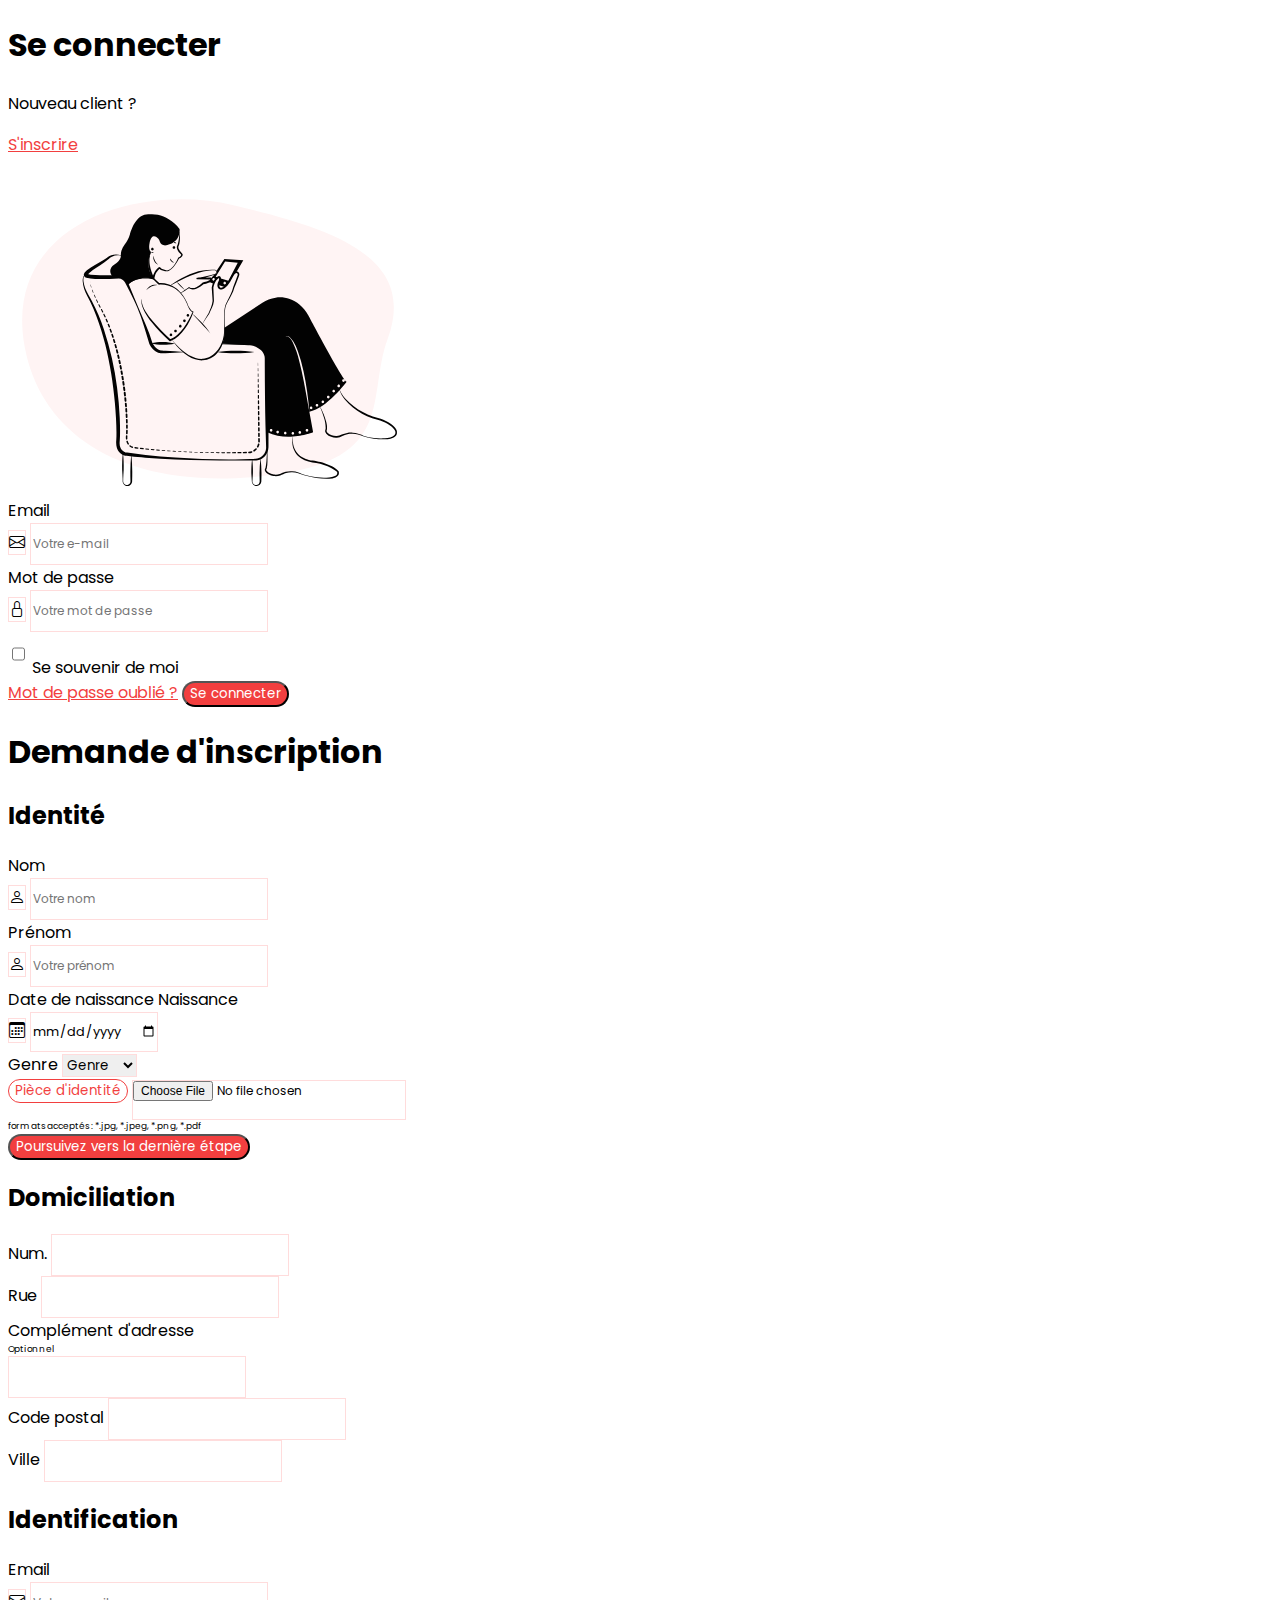
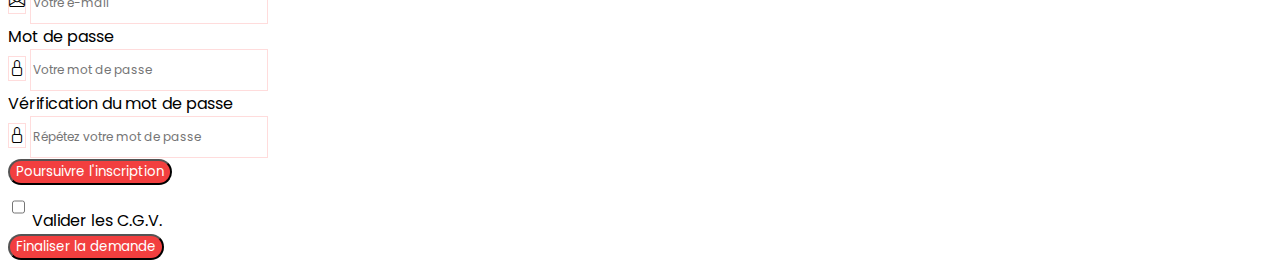
<file: connexion.html>
<!doctype html>
<html lang="fr">
  <head>
    <!-- Required meta tags -->
    <meta charset="utf-8">
    <meta name="viewport" content="width=device-width, initial-scale=1">
    <!-- SEO min meta tags -->
    <meta name="description" content="Banque Hold'Up, une banque innovante aux qualités indamissibles"/>
    <!-- Favicon -->
    <link rel="icon" type="image/png" sizes="32x32" href="./assets/img/favicon-32x32.png"/>
    <link rel="icon" type="image/png" sizes="16x16" href="./assets/img/favicon-16x16.png"/>
    <!-- Bootstrap CSS -->
    <link href="https://cdn.jsdelivr.net/npm/bootstrap@5.0.1/dist/css/bootstrap.min.css" rel="stylesheet" integrity="sha384-+0n0xVW2eSR5OomGNYDnhzAbDsOXxcvSN1TPprVMTNDbiYZCxYbOOl7+AMvyTG2x" crossorigin="anonymous">
    <!-- Bootstrap icons -->
    <link rel="stylesheet" href="https://cdn.jsdelivr.net/npm/bootstrap-icons@1.5.0/font/bootstrap-icons.css">
    <link rel="preconnect" href="https://fonts.gstatic.com">
    <link href="https://fonts.googleapis.com/css2?family=Poppins:wght@300;500;700&display=swap" rel="stylesheet"> 
    <!-- Custom CSS -->
    <link href="./assets/styles/custom.css" rel="stylesheet">
    <link href="./assets/styles/connexion.css" rel="stylesheet">
    
    <title>Banque Hold'Up</title>
  </head>
  <body>
    <main class="container py-5 mt-5">

    <!-- section de connexion -->
        <section class="row text-center" id="login">
            <h1 >Se connecter</h1>
            <div class="d-md-flex justify-content-center">
                    <p class="pe-md-2 mb-0 ">Nouveau client ?</p>
                    <a href="#" type="button" class="ps-md-2" id="signinBtn">S'inscrire</a>
            </div>
            <div class="col-12">
                <!--  illustration + formulaire -->
                <div class="row d-flex  justify-content-between align-items-center">
                    <!-- illustration -->
                    <div class="col-6 d-none d-md-flex text-end justify-content-center" >
                        <img src="./assets/img/connexion-illustration.svg" alt="" class="">
                    </div>
                    <!-- formulaire -->
                    <form action="" method="POST" class="col-12 col-md-6 text-sm-start d-flex flex-column  align-items-md-stretch ps-5 pe-5">
                        <!-- email -->
                        <div class="text-start mb-3 ">
                            <label for="email" >Email</label>
                            <div class="input-group ">
                                <span class="input-group-text border-end-0 bg-transparent" ><i class="bi bi-envelope"></i></span>
                                <input type="email" id="email" placeholder="Votre e-mail" class="border-start-0 form-control ">
                            </div>
                        </div>
                        <!-- password -->
                        <div class="text-start mb-3">
                            <label for="password" >Mot de passe</label>
                            <div class="input-group">
                                <span class="input-group-text border-end-0 bg-transparent" ><i class="bi bi-lock"></i></span>
                                <input type="password" id="password" placeholder="Votre mot de passe" class="border-start-0 form-control">
                            </div>
                        </div>
                        <!-- se souvenir de moi -->
                        <div class="form-check  mb-3 align-self-center">
                            <input class="form-check-input" type="checkbox" value="" id="rememberMe">
                            <label class="form-check-label" for="rememberMe">Se souvenir de moi</label>
                        </div>
                        <!-- mot de passe oublié -->
                        <a href="#" class=" mb-4 align-self-center">Mot de passe oublié ?</a>
                        <!-- bouton sumit -->
                        <button class="btn  me-5 ms-5" type="submit">Se connecter</button>
    
                    </form>
                </div>
    
    
            </div>
        </section>
    
    
    <!-- section d'inscription -->
        <section class="row text-center d-none" id="signin">
            <h1>Demande d'inscription</h1>
            <div class="col-12">
    
                <!-- ROW formulaire -->
                <form action="" method="POST" class="row mt-5" id="signInForm">
                    
                    <!-- partie 1 : identité -->
                    <div id="identity" class="col-12 col-lg-4 text-sm-start d-flex flex-column  align-items-stretch ps-5 pe-5  d-lg-flex d-none">
                        <h2 class="border-bottom mb-5">Identité</h2>
    
                        <!-- name -->
                        <div class="text-start mb-3">
                            <label for="name">Nom</label>
                            <div class="input-group">
                                <span class="input-group-text border-end-0 bg-transparent" ><i class="bi bi-person"></i></span>
                                <input type="text" name="name" id="name" placeholder="Votre nom" class="border-start-0 form-control pt-2 pb-2">
                            </div>
                        </div>
    
                        <!-- firstname -->
                        <div class="text-start mb-3">
                            <label for="firstName">Prénom</label>
                            <div class="input-group">
                                <span class="input-group-text border-end-0 bg-transparent" ><i class="bi bi-person"></i></span>
                                <input type="text" name="firstname" id="firstName" placeholder="Votre prénom" class="border-start-0 form-control">
                            </div>
                        </div>
    
                        <!-- birthdate + gender -->
                        <div class=" row">
                            <!-- birthdate -->
                            <div class="text-start mb-3 col-sm-6">
                                <label for="birthdate" class="d-flex d-lg-none d-xl-flex ">Date de naissance</label>
                                <label for="birthdate" class="d-none d-lg-flex d-xl-none">Naissance</label>
                                <div class="input-group">
                                    <span class="input-group-text border-end-0 bg-transparent " ><i class="bi bi-calendar3"></i></span>
                                    <input type="date" name="birthDate" id="birthdate" class="border-start-0 form-control">
                                </div>
                            </div>
                            <!-- gender -->
                            <div class="text-start mb-3 col-sm-6 ">
                                <label for="gender">Genre</label>
                                <select class="form-select" name="gender" id="gender" aria-label="Gender selection">
                                    <option selected value="" class="form-select">Genre</option>
                                    <option value="man" class="form-select">Homme</option>
                                    <option value="woman" class="form-select">Femme</option>
                                </select>   
                            </div>
                                    
                        </div>
    
                        <!-- Pièce d'identité -->
                        <div class="mb-3 mt-3 d-flex flex-column align-items-stretch">
                            <button type="button" id="iD" class="inputFile">Pièce d'identité</button>
                            <input class="form-control d-none" name="idCard" type="file" id="idCard" accept="image/png, image/jpeg, image/jpg, .pdf">
                            <div class="opt mt-1 text-center">formats acceptés : *.jpg, *.jpeg, *.png, *.pdf</div>
                            <div id="selectedFile" class="mt-2 text-center">
    
                            </div>
                        </div>
    
                        <!-- bouton d-none en desktop -->
                        <button type="button" class="btn d-lg-none ps-5 pe-5 bg" id="identityBtn">Poursuivez vers la dernière étape</button>
    
                    </div>
    
    
                    <!-- partie 2 : domiciliation -->
                    <div id="adress" class="col-12 col-lg-4 text-sm-start d-flex flex-column align-items-stretch ps-5 pe-5 d-lg-flex d-none ">
                        <h2 class="border-bottom mb-5">Domiciliation</h2>
    
                        <!-- num. + rue -->
                        <div class=" row ">
                            <!-- Num. -->
                            <div class=" col-3 text-start mb-3">
                                <label for="num">Num.</label>
                                <input type="text" id="num" class="form-control p-2">
                            </div>
                            
                            <!-- Rue -->
                            <div class="text-start mb-3 col-9">
                                <label for="street">Rue</label>
                                <input type="text" name="street" id="street" class="form-control p-2">
                            </div>
    
                        </div>
                        <!-- Complément d'adresse -->
                        <div class="text-start mb-3">
                            <div class="d-flex justify-content-between align-items-baseline">
                                <label for="cplmt">Complément d'adresse</label>
                                <div class="fw-light text-secondary opt">Optionnel</div>
                            </div>
                            
                            <input type="text" id="cplmt" class="form-control p-2">
                        </div>
                        <!-- CP + ville -->
                        <div class="row">
                            <!-- CP. -->
                            <div class="text-start mb-3 col-6 col-md-6" >
                                <label for="cp">Code postal</label>
                                <input type="text" name="postalCode" id="cp" class="form-control p-2">
                            </div>
                            
                            <!-- Ville -->
                            <div class="text-start mb-3 col-6 col-md-6">
                                <label for="town">Ville</label>
                                <input type="text" name="town" id="town" class="form-control p-2">
                            </div>
    
                        </div>
    
                    </div>
    
                    <!-- partie 3 : identification -->
                    <div id="identification" class="col-12 col-lg-4 text-sm-start d-flex d-lg-flex flex-column align-items-stretch ps-5 pe-5">
                        <h2 class="border-bottom mb-5">Identification</h2>
    
                        <!-- email -->
                        <div class="text-start mb-3">
                            <label for="emailId">Email</label>
                            <div class="input-group">
                                <span class="input-group-text border-end-0 bg-transparent" ><i class="bi bi-envelope"></i></span>
                                <input type="email" name="email" id="emailId" placeholder="Votre e-mail" class="border-start-0 form-control">
                            </div>
                        </div>
                        <!-- password -->
                        <div class="text-start mb-3">
                            <label for="passwordId">Mot de passe</label>
                            <div class="input-group">
                                <span class="input-group-text border-end-0 bg-transparent" ><i class="bi bi-lock"></i></span>
                                <input type="password" name="password" id="passwordId" placeholder="Votre mot de passe" class="border-start-0 form-control">
                            </div>
                        </div>
                        <!-- password verif -->
                        <div class="text-start mb-3">
                            <label for="passwordCheck">Vérification du mot de passe</label>
                            <div class="input-group">
                                <span class="input-group-text border-end-0 bg-transparent" ><i class="bi bi-lock"></i></span>
                                <input type="password" id="passwordCheck" placeholder="Répétez votre mot de passe" class="border-start-0 form-control">
                            </div>
                        </div>
                        
                        <!-- bouton d-none en desktop -->
                        <button type="button" class="btn d-lg-none ps-5 pe-5 bg" id="identificationBtn">Poursuivre l'inscription</button>
    
                    </div>
    
                    <!-- valider les CGV -->
                    <div id="cgv" class="col-12 form-check mt-2 d-none d-lg-flex justify-content-center ">
                        <input class="form-check-input me-3" name="cgv" type="checkbox" value="" id="cgvbox" >
                        <label class="form-check-label" for="cgvbox">Valider les C.G.V.</label>
                    </div>
                    <!-- bouton sumit -->
                    <div id="submit" class="col-12 mt-4  d-none d-lg-flex justify-content-center">
                        <button class="btn ps-5 pe-5" type="submit" id="validReq">Finaliser la demande</button>
    
                    </div>
    
                </form>
    
    
    
            </div>
        </section>
    
    
    </main>


    <script src="script.js"></script>
    <!-- Option 1: Bootstrap Bundle with Popper -->
    <script src="https://cdn.jsdelivr.net/npm/bootstrap@5.0.1/dist/js/bootstrap.bundle.min.js" integrity="sha384-gtEjrD/SeCtmISkJkNUaaKMoLD0//ElJ19smozuHV6z3Iehds+3Ulb9Bn9Plx0x4" crossorigin="anonymous"></script>
  </body>
</html>
</file>
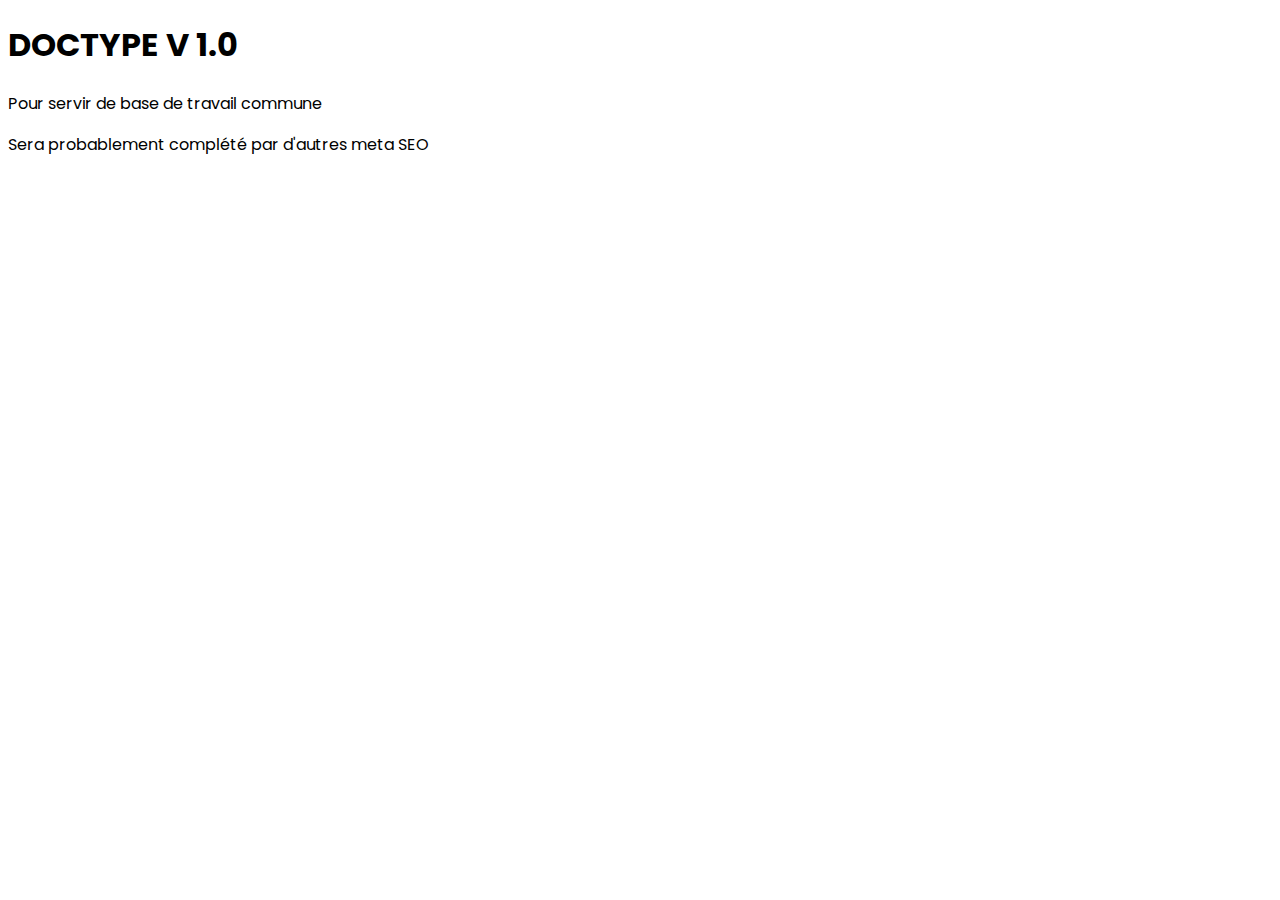
<file: doctype.html>
<!doctype html>
<html lang="fr">
  <head>
    <!-- Required meta tags -->
    <meta charset="utf-8">
    <meta name="viewport" content="width=device-width, initial-scale=1">
    <!-- SEO min meta tags -->
    <meta name="description" content="Banque Hold'Up, une banque innovante aux qualités indamissibles"/>
    <!-- Favicon -->
    <link rel="icon" type="image/png" sizes="32x32" href="./assets/img/favicon-32x32.png"/>
    <link rel="icon" type="image/png" sizes="16x16" href="./assets/img/favicon-16x16.png"/>
    <!-- Bootstrap CSS -->
    <link href="https://cdn.jsdelivr.net/npm/bootstrap@5.0.1/dist/css/bootstrap.min.css" rel="stylesheet" integrity="sha384-+0n0xVW2eSR5OomGNYDnhzAbDsOXxcvSN1TPprVMTNDbiYZCxYbOOl7+AMvyTG2x" crossorigin="anonymous">
    <!-- Custom CSS -->
    <link href="./assets/styles/custom.css" rel="stylesheet">
    <!-- Bootstrap icons -->
    <link rel="stylesheet" href="https://cdn.jsdelivr.net/npm/bootstrap-icons@1.5.0/font/bootstrap-icons.css">
    <title>Banque Hold'Up</title>
  </head>
  <body>
    
    <!-- Contenu à enlever  -->
    <h1>DOCTYPE V 1.0</h1> 
    <p>Pour servir de base de travail commune</p>
    <p>Sera probablement complété par d'autres meta SEO</p>
    <!-- Fin du contenu à enlever  -->

    <!-- Option 1: Bootstrap Bundle with Popper -->
    <script src="https://cdn.jsdelivr.net/npm/bootstrap@5.0.1/dist/js/bootstrap.bundle.min.js" integrity="sha384-gtEjrD/SeCtmISkJkNUaaKMoLD0//ElJ19smozuHV6z3Iehds+3Ulb9Bn9Plx0x4" crossorigin="anonymous"></script>
  </body>
</html>
</file>
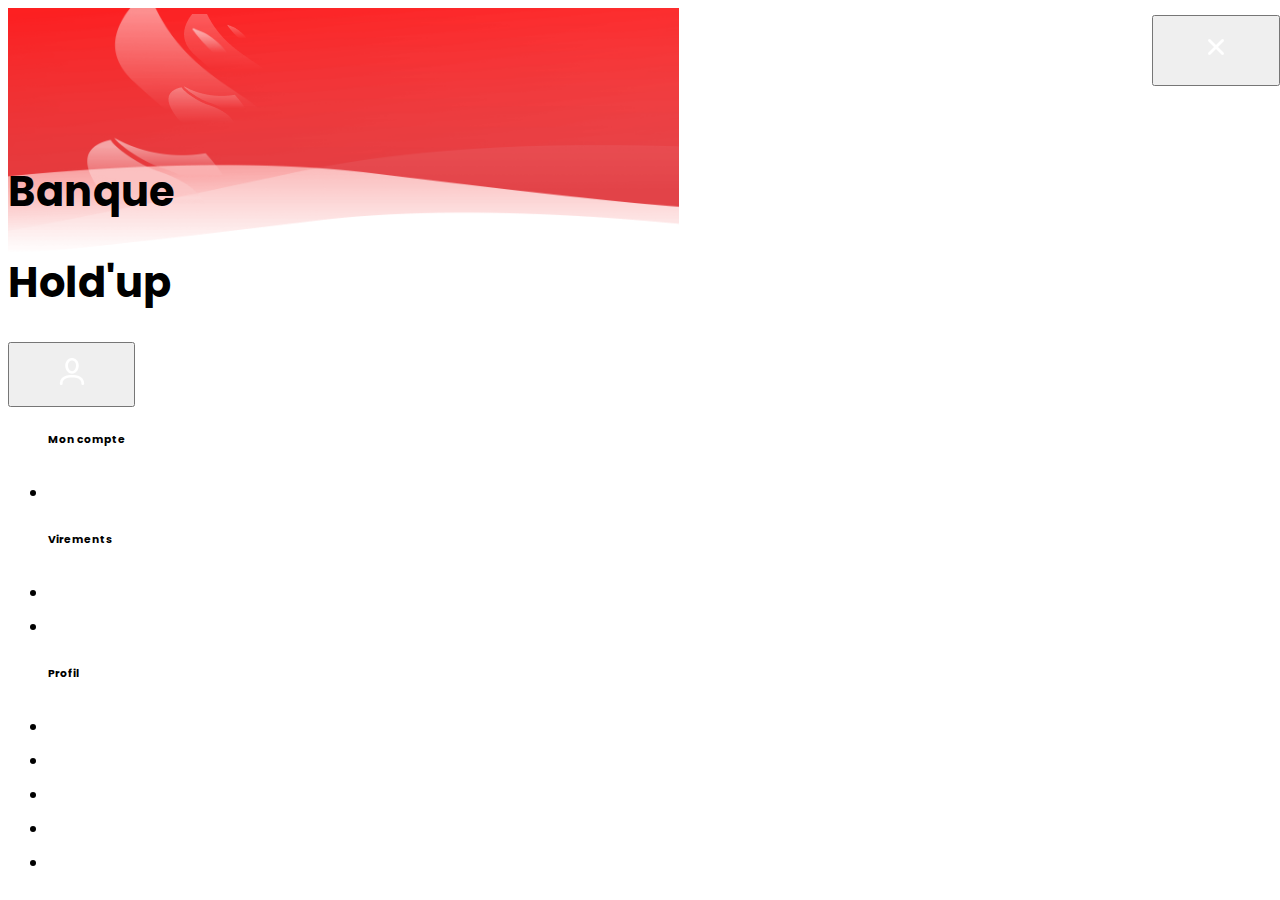
<file: header_connected.html>
<!doctype html>
<html lang="fr">
  <head>
    <!-- Required meta tags -->
    <meta charset="utf-8">
    <meta name="viewport" content="width=device-width, initial-scale=1">
    <!-- SEO min meta tags -->
    <meta name="description" content="Banque Hold'Up, une banque innovante aux qualités indamissibles"/>
    <!-- Favicon -->
    <link rel="icon" type="image/png" sizes="32x32" href="./assets/img/favicon-32x32.png"/>
    <link rel="icon" type="image/png" sizes="16x16" href="./assets/img/favicon-16x16.png"/>
    <!-- Bootstrap CSS -->
    <link href="https://cdn.jsdelivr.net/npm/bootstrap@5.0.1/dist/css/bootstrap.min.css" rel="stylesheet" integrity="sha384-+0n0xVW2eSR5OomGNYDnhzAbDsOXxcvSN1TPprVMTNDbiYZCxYbOOl7+AMvyTG2x" crossorigin="anonymous">
    <!-- Custom CSS -->
    <link href="./assets/styles/custom.css" rel="stylesheet">
    <!-- Bootstrap icons -->
    <link rel="stylesheet" href="https://cdn.jsdelivr.net/npm/bootstrap-icons@1.5.0/font/bootstrap-icons.css">
    <title>Banque Hold'Up</title>
  </head>

  <body>

    <!-- Début du header_connected  -->
    <header>
        <img src="./assets/img/header-background-hp.png" class="w-100 header-bg">
      <nav class="navbar navbar-expand-lg">
        <div class="container-fluid">
          <a class="navbar-brand m-0" href="index.html" title="Retour à l'accueil">
            <img class="logo" src="./assets/img/logo-white-without-text.png" alt="Logo de la banque Hold up">
          </a>
          <span class="header_title d-flex flex-column flex-grow-1 align-content-start">
            <h1 class="mb-0 text-white">Banque</h1>
            <h1 class="mb-0 text-white">Hold'up</h1>
          </span>
          <button class="navbar-toggler" type="button" data-bs-toggle="collapse" data-bs-target="#navbarText" aria-controls="navbarText" aria-expanded="false" aria-label="Toggle navigation">
            <span class="navbar-toggler-icon">
              <figure>
                <img src="./assets/img/user-icon.png">
              </figure>
            </span>
          </button>

          <!-- menu overlay -->
          <div class="collapse navbar-collapse flex-grow-0" id="navbarText">
            <button class="navbar-toggler expanded d-lg-none" type="button" data-bs-toggle="collapse" data-bs-target="#navbarText" aria-controls="navbarText" aria-expanded="false" aria-label="Toggle navigation">
              <span class="navbar-toggler-icon">
                <figure>
                  <img src="./assets/img/cross.png">
                </figure>
              </span> 
            </button>
            <figure class="logo-expand d-lg-none">
              <img src="./assets/img/logo-gradient-opacity.png">
            </figure>
            <ul class="navbar-nav d-flex pt-5 align-items-end p-lg-0 justify-content-lg-end fixed-top w-100 h-100">
              <h6 class="text-white text-decoration-underline d-lg-none pt-3 pe-3">Mon compte</h6>
              <li class="nav-item d-lg-none">
                <a class="nav-link fw-light pe-4" href="#" title="Historique du compte">Historique</a>
              </li>
              <h6 class="text-white text-decoration-underline d-lg-none pt-3 pe-3">Virements</h6>
              <li class="nav-item d-lg-none">
                <a class="nav-link fw-light pe-4" href="#" title="Mes virements">Mes virements</a>
              </li> 
              <li class="nav-item d-lg-none">
                <a class="nav-link fw-light pe-4" href="#" title="Ajouter bénéficiaires">Ajouter des bénéficiaires</a>
              </li>
              <h6 class="text-white text-decoration-underline d-lg-none pt-3 pe-3">Profil</h6>
              <li class="nav-item d-lg-none">
                <a class="nav-link fw-light pe-4" href="#" title="Modifier coordonnées">Modifier mes coordonnées</a>
              </li> 
              <li class="nav-item d-lg-none">
                <a class="nav-link fw-light pe-4" href="#" title="Cloturer le compte">Cloturer mon compte</a>
              </li> 
              <li class="nav-item d-lg-none">
                <a class="nav-link fw-light pe-4" href="#" title="Contacter conseiller">Contacter mon conseiller</a>
              </li>                 
              <li class="nav-item d-lg-none">
                <a class="nav-link fw-light pe-4" href="#" title="Conditions générales">Conditions générales</a>
              </li>              
              <li class="nav-item border border-white rounded align-self-end px-4 mt-4 me-4">
                <a class="nav-link text-white fw-light" href="#" title="Déconnexion">Déconnexion</a>
              </li>
            </ul>
          </div>
        </div>
      </nav>
    </header>   
      <!-- Fin du header_connected  -->

    <!-- Option 1: Bootstrap Bundle with Popper -->
    <script src="https://cdn.jsdelivr.net/npm/bootstrap@5.0.1/dist/js/bootstrap.bundle.min.js" integrity="sha384-gtEjrD/SeCtmISkJkNUaaKMoLD0//ElJ19smozuHV6z3Iehds+3Ulb9Bn9Plx0x4" crossorigin="anonymous"></script>
  </body>
</html>
</file>
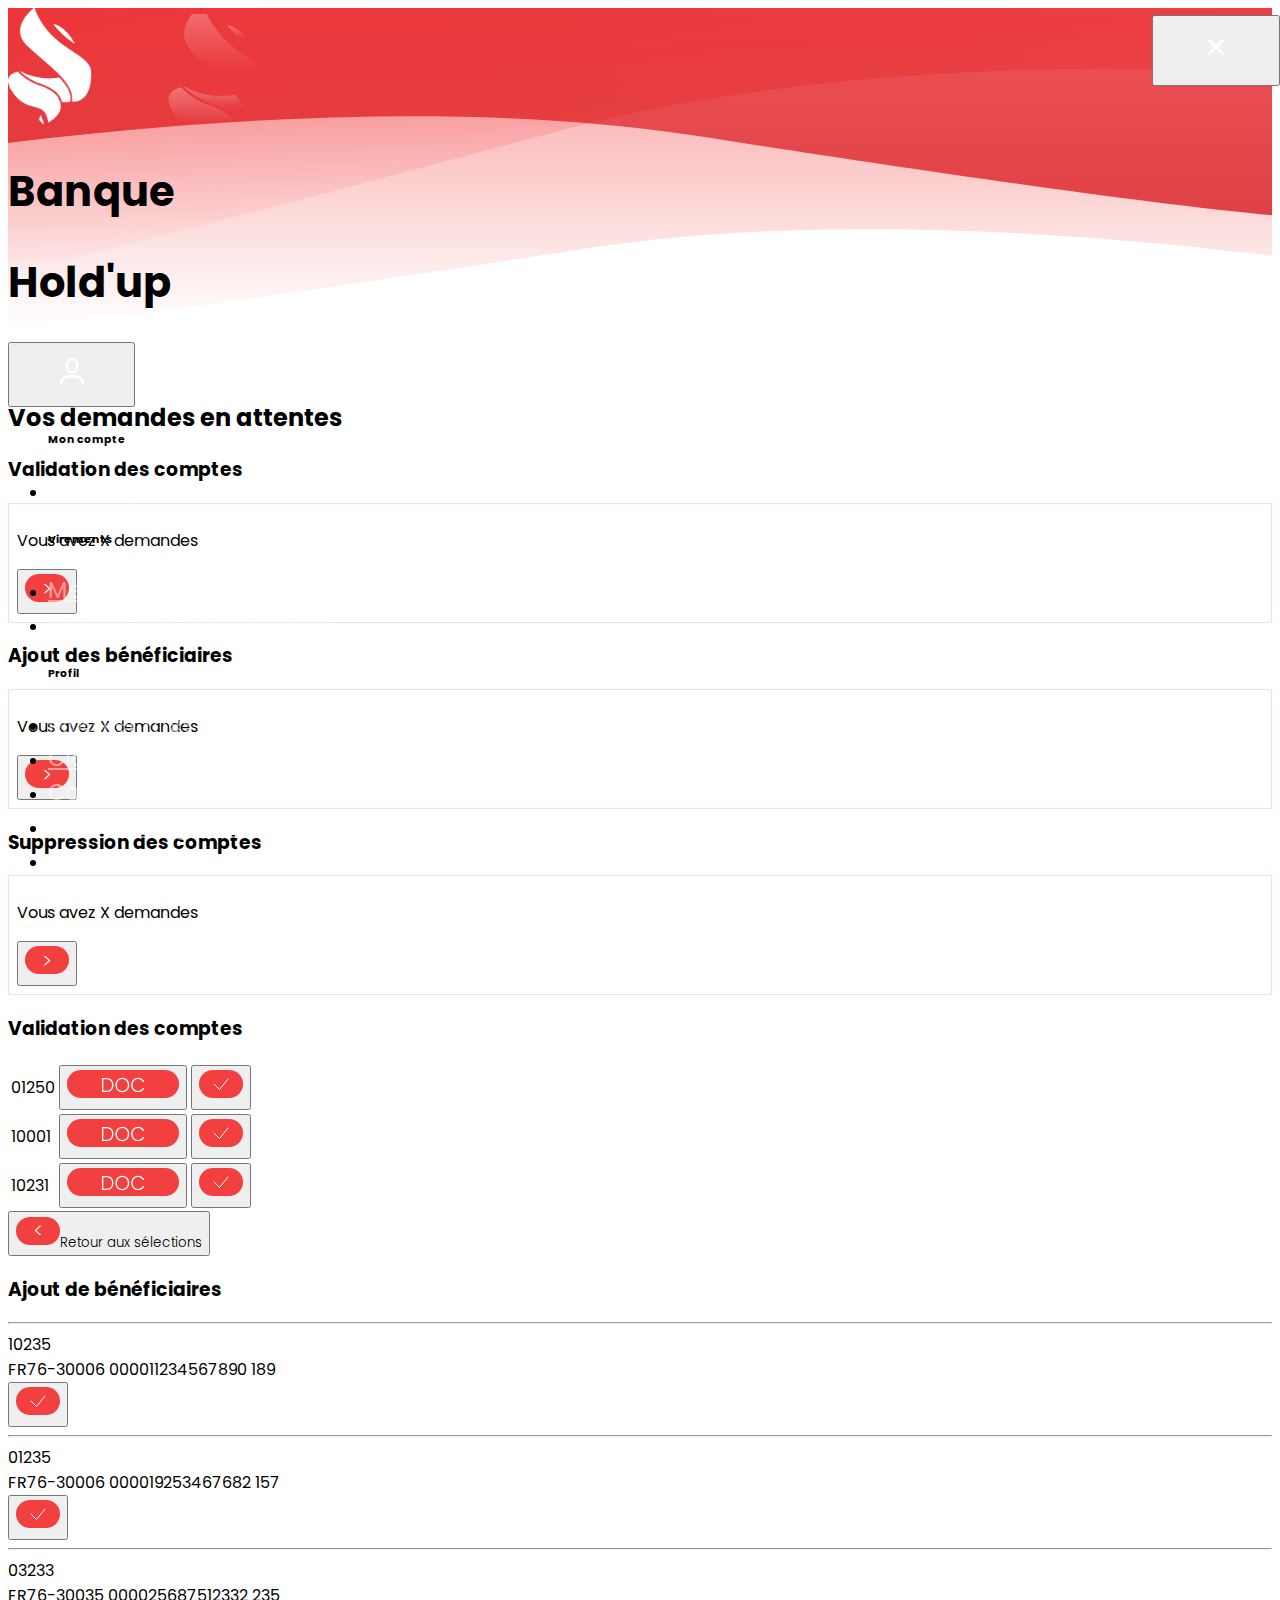
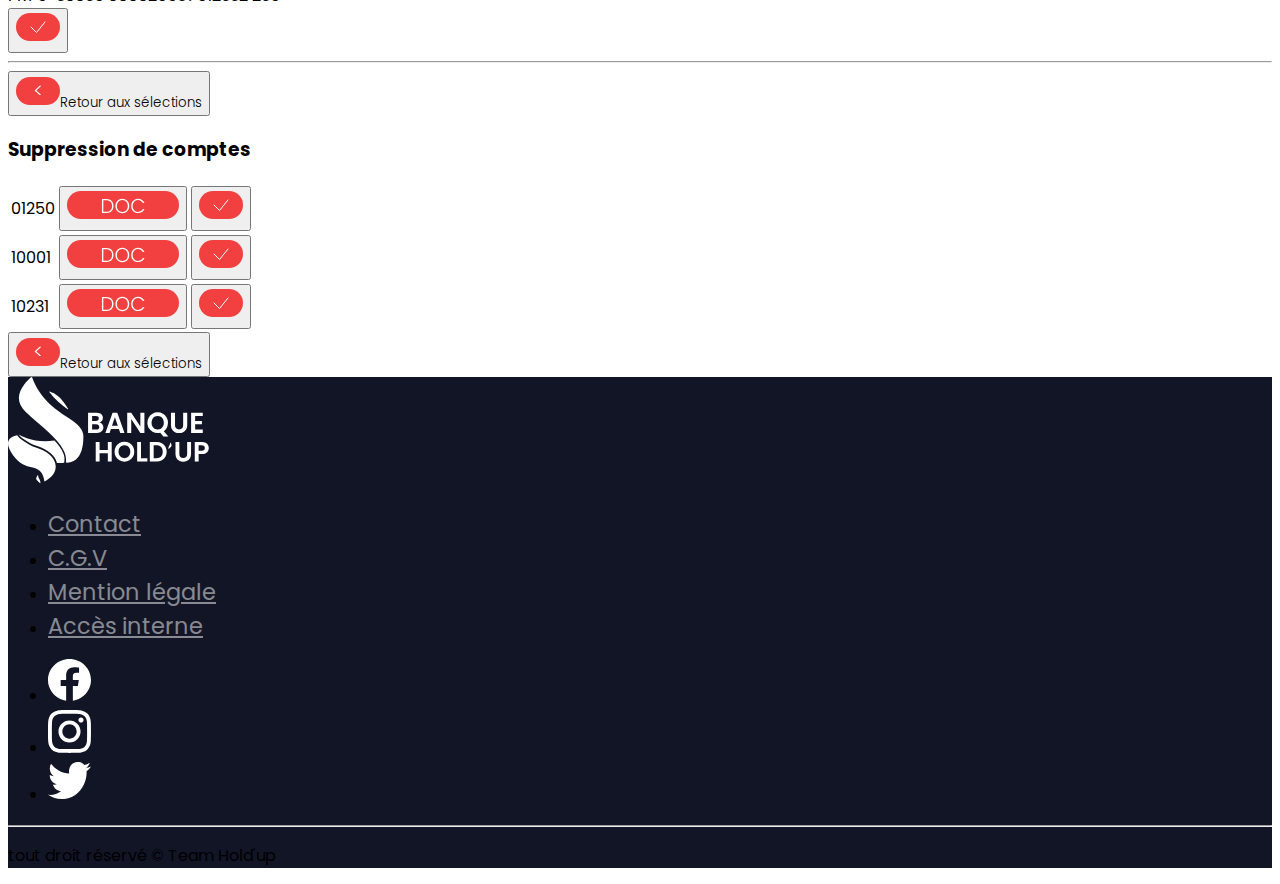
<file: jesuisunbanquier.html>
<!DOCTYPE html>
<html lang="fr">

<head>
  <!-- Required meta tags -->
  <meta charset="utf-8">
  <meta name="viewport" content="width=device-width, initial-scale=1">
  <!-- SEO min meta tags -->
  <meta name="description" content="Banque Hold'Up, une banque innovante aux qualités indamissibles" />
  <!-- Favicon -->
  <link rel="icon" type="image/png" sizes="32x32" href="./assets/img/favicon-32x32.png" />
  <link rel="icon" type="image/png" sizes="16x16" href="./assets/img/favicon-16x16.png" />

  <!-- Bootstrap CSS -->
  <link href="https://cdn.jsdelivr.net/npm/bootstrap@5.0.1/dist/css/bootstrap.min.css" rel="stylesheet"
    integrity="sha384-+0n0xVW2eSR5OomGNYDnhzAbDsOXxcvSN1TPprVMTNDbiYZCxYbOOl7+AMvyTG2x" crossorigin="anonymous">
  <!-- Custom CSS -->
  <link href="./assets/styles/custom.css" rel="stylesheet">
  <!-- Bootstrap icons -->
  <link rel="stylesheet" href="https://cdn.jsdelivr.net/npm/bootstrap-icons@1.5.0/font/bootstrap-icons.css">
  <title>Banque Hold'Up</title>
</head>

<body>
  <!-- Début du header_connected  -->
  <header class="bankerpath">
    <nav class="navbar navbar-expand-lg">
      <div class="container-fluid">
        <a class="navbar-brand m-0" href="index.php" title="Retour à l'accueil">
          <img class="logo" src="./assets/img/logo-white-without-text.png" alt="Logo de la banque Hold up">
        </a>
        <span class="header_title d-flex flex-column flex-grow-1 align-content-start">
          <h1 class="mb-0 text-white">Banque</h1>
          <h1 class="mb-0 text-white">Hold'up</h1>
        </span>
        <button class="navbar-toggler" type="button" data-bs-toggle="collapse" data-bs-target="#navbarText"
          aria-controls="navbarText" aria-expanded="false" aria-label="Toggle navigation">
          <span class="navbar-toggler-icon">
            <figure>
              <img src="./assets/img/user-icon.png">
            </figure>
          </span>
        </button>

        <!-- menu overlay -->
        <div class="collapse navbar-collapse flex-grow-0" id="navbarText">
          <button class="navbar-toggler expanded d-lg-none" type="button" data-bs-toggle="collapse"
            data-bs-target="#navbarText" aria-controls="navbarText" aria-expanded="false"
            aria-label="Toggle navigation">
            <span class="navbar-toggler-icon">
              <figure>
                <img src="./assets/img/cross.png">
              </figure>
            </span>
          </button>
          <figure class="logo-expand d-lg-none">
            <img src="./assets/img/logo-gradient-opacity.png">
          </figure>
          <ul class="navbar-nav d-flex pt-5 align-items-end p-lg-0 justify-content-lg-end fixed-top w-100 h-100">
            <h6 class="text-white text-decoration-underline d-lg-none pt-3 pe-3">Mon compte</h6>
            <li class="nav-item d-lg-none">
              <a class="nav-link fw-light pe-4" href="#" title="Historique du compte">Historique</a>
            </li>
            <h6 class="text-white text-decoration-underline d-lg-none pt-3 pe-3">Virements</h6>
            <li class="nav-item d-lg-none">
              <a class="nav-link fw-light pe-4" href="#" title="Mes virements">Mes virements</a>
            </li>
            <li class="nav-item d-lg-none">
              <a class="nav-link fw-light pe-4" href="#" title="Ajouter bénéficiaires">Ajouter des bénéficiaires</a>
            </li>
            <h6 class="text-white text-decoration-underline d-lg-none pt-3 pe-3">Profil</h6>
            <li class="nav-item d-lg-none">
              <a class="nav-link fw-light pe-4" href="#" title="Modifier coordonnées">Modifier mes coordonnées</a>
            </li>
            <li class="nav-item d-lg-none">
              <a class="nav-link fw-light pe-4" href="../../deleteAccount.php" title="Cloturer le compte">Cloturer mon
                compte</a>
            </li>
            <li class="nav-item d-lg-none">
              <a class="nav-link fw-light pe-4" href="#" title="Contacter conseiller">Contacter mon conseiller</a>
            </li>
            <li class="nav-item d-lg-none">
              <a class="nav-link fw-light pe-4" href="#" title="../../CGU.php">Conditions générales</a>
            </li>
            <li class="nav-item border border-white rounded align-self-end px-4 mt-4 me-4">
              <a class="nav-link text-white fw-light" href="../../deconnexion.php" title="Déconnexion">Déconnexion</a>
            </li>
          </ul>
        </div>
      </div>
    </nav>
  </header>

  <main class="container">
    <div class="row">
      <h2 class="text-center mb-4">Vos demandes en attentes</h2>
      <section class="col-md-8 col-lg-6 d-flex flex-column w-100" id="globalSection">
        <article class=" text-center my-md-4">
          <h3>Validation des comptes</h3>
          <div class="item d-flex justify-content-center mb-4">
            <p class="my-auto me-4">Vous avez X demandes</p>
            <button type="button" class="border-0 bg-transparent" id="category" name="account_creation"><img
                src="./assets/img/leftArrow.svg" alt="Bouton de sélection"></button>
          </div>
        </article>

        <article class=" text-center my-md-4">
          <h3>Ajout des bénéficiaires</h3>
          <div class="item d-flex justify-content-center mb-4">
            <p class="my-auto me-4">Vous avez X demandes</p>
            <button type="button" class="border-0 bg-transparent" id="category" name="account_beneficiaries"><img
                src="./assets/img/leftArrow.svg" alt="Bouton de sélection"></button>
          </div>
        </article>

        <article class=" text-center my-md-4">
          <h3>Suppression des comptes</h3>
          <div class="item d-flex justify-content-center mb-4">
            <p class="my-auto me-4">Vous avez X demandes</p>
            <button type="button" class="border-0 bg-transparent" id="category" name="account_deletion"><img
                src="./assets/img/leftArrow.svg" alt="Bouton de sélection"></button>
          </div>
        </article>

      </section>

      <section id="account_creation" class="d-none">
        <article class="text-center my-4">
          <h3>Validation des comptes</h3>
          <table class="table table-borderless my-3">
            <tbody>
              <tr class="d-flex justify-content-center align-items-center">
                <td>01250</td>
                <td>
                  <button type="button" class="border-0 bg-transparent" id="document"><img
                      src="./assets/img/docButton.svg" alt="Accès pièce jointe"></button>
                </td>
                <td>
                  <button type="button" class="border-0 bg-transparent" id="validation"><img
                      src="./assets/img/checkIcon.svg" alt="Validation dossier"></button>
                </td>
              </tr>
              <tr class="d-flex justify-content-center align-items-center">
                <td>10001</td>
                <td>
                  <button type="button" class="border-0 bg-transparent" id="document"><img
                      src="./assets/img/docButton.svg" alt="Accès pièce jointe"></button>
                </td>
                <td>
                  <button type="button" class="border-0 bg-transparent" id="validation"><img
                      src="./assets/img/checkIcon.svg" alt="Validation dossier"></button>
                </td>
              </tr>
              <tr class="d-flex justify-content-center align-items-center">
                <td>10231</td>
                <td>
                  <button type="button" class="border-0 bg-transparent" id="document"><img
                      src="./assets/img/docButton.svg" alt="Accès pièce jointe"></button>
                </td>
                <td>
                  <button type="button" class="border-0 bg-transparent" id="validation"><img
                      src="./assets/img/checkIcon.svg" alt="Validation dossier"></button>
                </td>
              </tr>
            </tbody>
          </table>
        </article>
        <button type="button" class="border-0 bg-transparent" id="category" name="backToChoices"><img
            src="./assets/img/backArrow.svg" alt="Bouton de retour" data-bs-toggle="tooltip" data-bs-placement="left"
            title="Retour aux sélections" class="me-2">Retour aux sélections</button>

      </section>

      <section id="account_beneficiaries" class="d-none">
        <article class="text-center my-4">
          <h3>Ajout de bénéficiaires</h3>

          <hr class="hr_demands">
          <div class="row g-0 my-3 justify-content-center align-items-center">
            <div class="col-2">
              <span>10235</span>
            </div>
            <div class="col-8">
              <!-- ! Avec le tiret = 28 caractères -->
              <span>FR76-30006</span>
              <span>000011234567890</span>
              <span>189</span>
            </div>
            <div class="col-2">
              <button type="button" class="border-0 bg-transparent" id="validation"><img
                  src="./assets/img/checkIcon.svg" alt="Validation dossier"></button>
            </div>
          </div>
          <hr class="hr_demands">
          <div class="row g-0 my-3 justify-content-center align-items-center">
            <div class="col-2">
              <span>01235</span>
            </div>
            <div class="col-8">
              <!-- ! Avec le tiret = 28 caractères -->
              <span>FR76-30006</span>
              <span>000019253467682</span>
              <span>157</span>
            </div>
            <div class="col-2">
              <button type="button" class="border-0 bg-transparent" id="validation"><img
                  src="./assets/img/checkIcon.svg" alt="Validation dossier"></button>
            </div>
          </div>
          <hr class="hr_demands">
          <div class="row g-0 my-3 justify-content-center align-items-center">
            <div class="col-2">
              <span>03233</span>
            </div>
            <div class="col-8">
              <!-- ! Avec le tiret = 28 caractères -->
              <span>FR76-30035</span>
              <span>000025687512332</span>
              <span>235</span>
            </div>
            <div class="col-2">
              <button type="button" class="border-0 bg-transparent" id="validation"><img
                  src="./assets/img/checkIcon.svg" alt="Validation dossier"></button>
            </div>
          </div>
          <hr class="hr_demands">

        </article>
        <button type="button" class="border-0 bg-transparent" id="category" name="backToChoices"><img
            src="./assets/img/backArrow.svg" alt="Bouton de retour" data-bs-toggle="tooltip" data-bs-placement="left"
            title="Retour aux sélections" class=" me-2">Retour aux sélections</button>

      </section>

      <section id="account_deletion" class="d-none">
        <article class="text-center my-4">
          <h3>Suppression de comptes</h3>
          <table class="table table-borderless my-3">
            <tbody>
              <tr class="d-flex justify-content-center align-items-center">
                <td>01250</td>
                <td>
                  <button type="button" class="border-0 bg-transparent" id="document"><img
                      src="./assets/img/docButton.svg" alt="Accès pièce jointe"></button>
                </td>
                <td>
                  <button type="button" class="border-0 bg-transparent" id="validation"><img
                      src="./assets/img/checkIcon.svg" alt="Validation dossier"></button>
                </td>
              </tr>
              <tr class="d-flex justify-content-center align-items-center">
                <td>10001</td>
                <td>
                  <button type="button" class="border-0 bg-transparent" id="document"><img
                      src="./assets/img/docButton.svg" alt="Accès pièce jointe"></button>
                </td>
                <td>
                  <button type="button" class="border-0 bg-transparent" id="validation"><img
                      src="./assets/img/checkIcon.svg" alt="Validation dossier"></button>
                </td>
              </tr>
              <tr class="d-flex justify-content-center align-items-center">
                <td>10231</td>
                <td>
                  <button type="button" class="border-0 bg-transparent" id="document"><img
                      src="./assets/img/docButton.svg" alt="Accès pièce jointe"></button>
                </td>
                <td>
                  <button type="button" class="border-0 bg-transparent" id="validation"><img
                      src="./assets/img/checkIcon.svg" alt="Validation dossier"></button>
                </td>
              </tr>
            </tbody>
          </table>
        </article>
        <button type="button" class="border-0 bg-transparent" id="category" name="backToChoices"><img
            src="./assets/img/backArrow.svg" alt="Bouton de retour" data-bs-toggle="tooltip" data-bs-placement="left"
            title="Retour aux sélections" class="me-2">Retour aux sélections</button>

      </section>

    </div>
  </main>

  <footer class="container-fluid  footer-bg py-2">

    <div class="row justify-content-center">
      <img class="logoFooter" src="assets/img/logoFooter.svg">
    </div>


    <nav>
      <div class="row">
        <ul class="d-flex flex-column align-items-center flex-lg-row justify-content-around list-unstyled mt-3 ">
          <li class="mx-lg-4">
            <a class="nav-link  fw-light" href="#">Contact</a>
          </li>
          <li class="mx-lg-4 ">
            <a class="nav-link  fw-light" href="#">C.G.V</a>
          </li>
          <li class="mx-lg-4 ">
            <a class="nav-link  fw-light" href="#">Mention légale</a>
          </li>
          <li class="mx-lg-4 ">
            <a class="nav-link fw-light" href="bankeraccess.php">Accès interne</a>
          </li>
        </ul>
      </div>
    </nav>

    <div id="socialMedia" class="row">
      <ul class="d-flex flex-row justify-content-center list-unstyled mt-3">
        <li class="mx-lg-2">
          <a class="nav-link fw-light" href="#"><img src="assets/img/Facebook.svg"></a>
        </li>
        <li class="mx-lg-2">
          <a class="nav-link fw-light" href="#"><img src="assets/img/Instagram.svg"></a>
        </li>
        <li class="mx-lg-2">
          <a class="nav-link fw-light" href="#"><img src="assets/img/TwitterFooter.svg"></a>
        </li>
      </ul>
    </div>
    <div class="row d-flex justify-content-center text-center">
      <hr class="text-white">
      <p class=" text-white">tout droit réservé &copy; Team Hold'up</p>
    </div>



  </footer>

  <!-- Option 1: Bootstrap Bundle with Popper -->
  <script src="https://cdn.jsdelivr.net/npm/bootstrap@5.0.1/dist/js/bootstrap.bundle.min.js"
    integrity="sha384-gtEjrD/SeCtmISkJkNUaaKMoLD0//ElJ19smozuHV6z3Iehds+3Ulb9Bn9Plx0x4"
    crossorigin="anonymous"></script>
  <script src="./component/script/bankerNavigation.js"></script>

</body>

</html>
</file>
<file: assets/styles/custom.css>
/* Fichier CSS additionnel */
@import url('https://fonts.googleapis.com/css2?family=Poppins:wght@300;500;700&display=swap');

/* ------- GENERAL ------- */
*{
    font-family: 'Poppins', sans-serif;
}
.btn{
    background-color:#F23F3F;
    border-radius: 100px;
}

.link{
    color:#F23F3F;
}

/* ------- HOMEPAGE HEADER ------- */
#homepage header{
    min-height: 155px;
}

#homepage header .header-bg{
    position: absolute;
    max-height:564px;
}

#homepage header .logo{
    max-width:37px;
}

#homepage header h1.title{
    margin-top:-70px;
    position: relative;
}

/* ------- HOMEPAGE HEADER MENU OVERLAY ------- */
#homepage header .logo-expand{
    position: absolute;
    top:-2px;
    left:10%;
    z-index:2;
    opacity:0.5;
}

#homepage .navbar-nav.homepage{
    background-color:#121526;
    z-index: 1;
    left: 0;
}

#homepage .navbar-toggler.expanded{
    position: absolute;
    z-index: 2;
    top: 15px;
    right:0;
}

/* ------- START HEADER ------- */

/* ------- HEADER ------- */

.logo {
    /*Logo responsive*/
    width:calc(20px + 5vw);
}

.header-bg{
    position: absolute;
    /*Background responsive*/
    max-height:calc(15vh + 10vw);
}

/**** Bug d'accès menu connecté sur mobile *****/
/* .header_title h1{
    transform: translateX(10%);
}
.header_title p{
    transform: translateX(-10%);
} */

.nav-link {
    color: rgba(255, 255, 255, 0.50);
    font-size: calc(1rem + 0.5vw);
}
.nav-link:hover {
    color: #D9383D;
}


/* ------- HEADER MENU OVERLAY ------- */
header .logo-expand{
    position: absolute;
    top:-2px;
    left:10%;
    z-index:2;
    opacity:0.5;
}

.navbar-nav{
    background-color:#121526;
    z-index: 1;
    left: 0;
}

.navbar-toggler.expanded {
    position: absolute;
    z-index: 2;
    top: 15px;
    right:0;
}

/* ------- HOMEPAGE MAIN ------- */
#homepage main{
    max-width: 1200px;
}
#homepage .btn.inscription{
    max-width:200px;
}



/* ------- MEDIA QUERIES ------- */
@media screen and (min-width:319px) {
    .header_title > h1 {
        font-size: calc(1rem + 1.25vw);
        } 
    .header_title > p {
        font-style: italic;
        } 
}

@media screen and (min-width:768px){
    #homepage header h1.title{
        margin-top:inherit;
        text-align: left !important;
        max-width:1200px;
        font-size:45px !important;
        width:60% !important;
    }

    #homepage .navbar-nav.homepage{
        background-color:transparent;
        position:relative;
    }
    #homepage .navbar-nav.homepage li a{
        font-size:14px;
    }

}

/* Breakpoint BS -> LG */
@media screen and (min-width:992px){
    .navbar-nav{
        background-color:transparent;
        position:relative;
    }
}

/**************Footer***************/
.footer-bg{
    background-color: rgb(18,21,38);
}
.logoFooter{
    width: calc(150px + 4vw);
}
.nav-link > img{
    width: calc(30px + 1vw);
}
/************** Fin Footer***************/

/* Breakpoint BS -> XL */
@media screen and (min-width:1200px){
    .header_title > h1 {
        font-size: calc(1rem + 2vw);
    } 
    .header_title > p {
        font-style: normal;
        } 

    .header_title > h1 {
        transform: translateX(0%);
    }
    .header_title > p {
        transform: translateX(0%);
    }

    #homepage main{
        margin-top:100px !important;
    }
}

@media screen and (min-width:1440px){
    #homepage header .header-bg{
        margin-top:-200px;
    }
    #homepage header h1.title{
        margin-top:50px;
    }
}

@media screen and (min-width:2500px){
    #homepage main{
        margin-top:300px !important;
    }
}

/* STYLE BANKER CONNEXION PAGE */
#banque-connexion h1 {
text-align: center;
}

#banque-connexion input, #banque-connexion span.input-group-text{
  border-color:#FFDCDC;
}
     
#banque-connexion .btn{
   background-color:#F23F3F;
  color:white;
}

/************** Start of deleteAccount.php styles ***************/

.delete-bg {
    background-image: url(/assets/img/bg-deleteAccount.svg);
    background-size: contain;
    background-position: left,center;
    background-repeat: no-repeat;
    overflow: visible;
}

/************** End of deleteAccount.php styles ***************/

.clientpath{
    background-image: url('/assets/img/backgroundHeader.svg');
    background-repeat: repeat;
    background-size: contain;
    background-position: top;
}

.notclient{
    background-image: url('/assets/img/backgroundHome.svg');
    background-repeat: no-repeat;
    background-size: contain;
    background-position: top;
}



/************** BanKer ***************/

.item {
    border: 1px solid #FFDCDC;
    padding: 0.5rem;
}

.hr_demands {
    color:#FFDCDC;
}

button#category {
    font-weight: 300;
}

@media screen and (max-width:768px){
.bankerpath{
    background-image: url('/assets/img/bggg.svg');
    background-repeat: no-repeat;
    background-size: cover;
    background-position: top center;
    height: calc(20vh + 5vw);
    }

main {
    position: relative;
    top: -2rem;
    }

main h2 {
    font-size: calc(1.275rem + 0.3vw);
    font-weight: 500;
    }

main h3 {
    font-size: calc(1rem + 0.3vw);
    font-weight: normal;
    }

main p {
    font-size: calc(1rem + 0.3vw);
    font-weight: 300;
    }
}


@media screen and (min-width:768px){
    .bankerpath{
        background-image: url('/assets/img/bggg.svg');
        background-repeat: no-repeat;
        background-size: cover;
        background-position: center center;
        height: calc(20vh + 15vw);
    }
}

/************** End of banKer ***************/
</file>
<file: assets/styles/connexion.css>
.input-group-text, .form-check-input, .form-select{
    border: 1px solid #FFDCDC;
}

a, #selectedFile{
    color: #F23F3F;
}

.form-control{
    border: 1px solid #FFDCDC;
    font-size: 12px;
}
.btn{
    background-color: #F23F3F;
    border-radius: 20px;
    color: white;
}
.inputFile{
    border-radius: 20px;
    background-color: white;
    color: #F23F3F;
    border: #F23F3F 1px solid;
}
.opt{
    font-size: 9px;
}
input{
    height: 38px;
}

/* pour enlever les flèches des inputs number */
input::-webkit-outer-spin-button,
input::-webkit-inner-spin-button {
    -webkit-appearance: none;
    margin: 0;
}
input[type=number]{
    -moz-appearance: textfield;
}

input[type=date]{
    font-size: 0.8em;
}

.opacity{
    opacity: 0;
}
</file>
